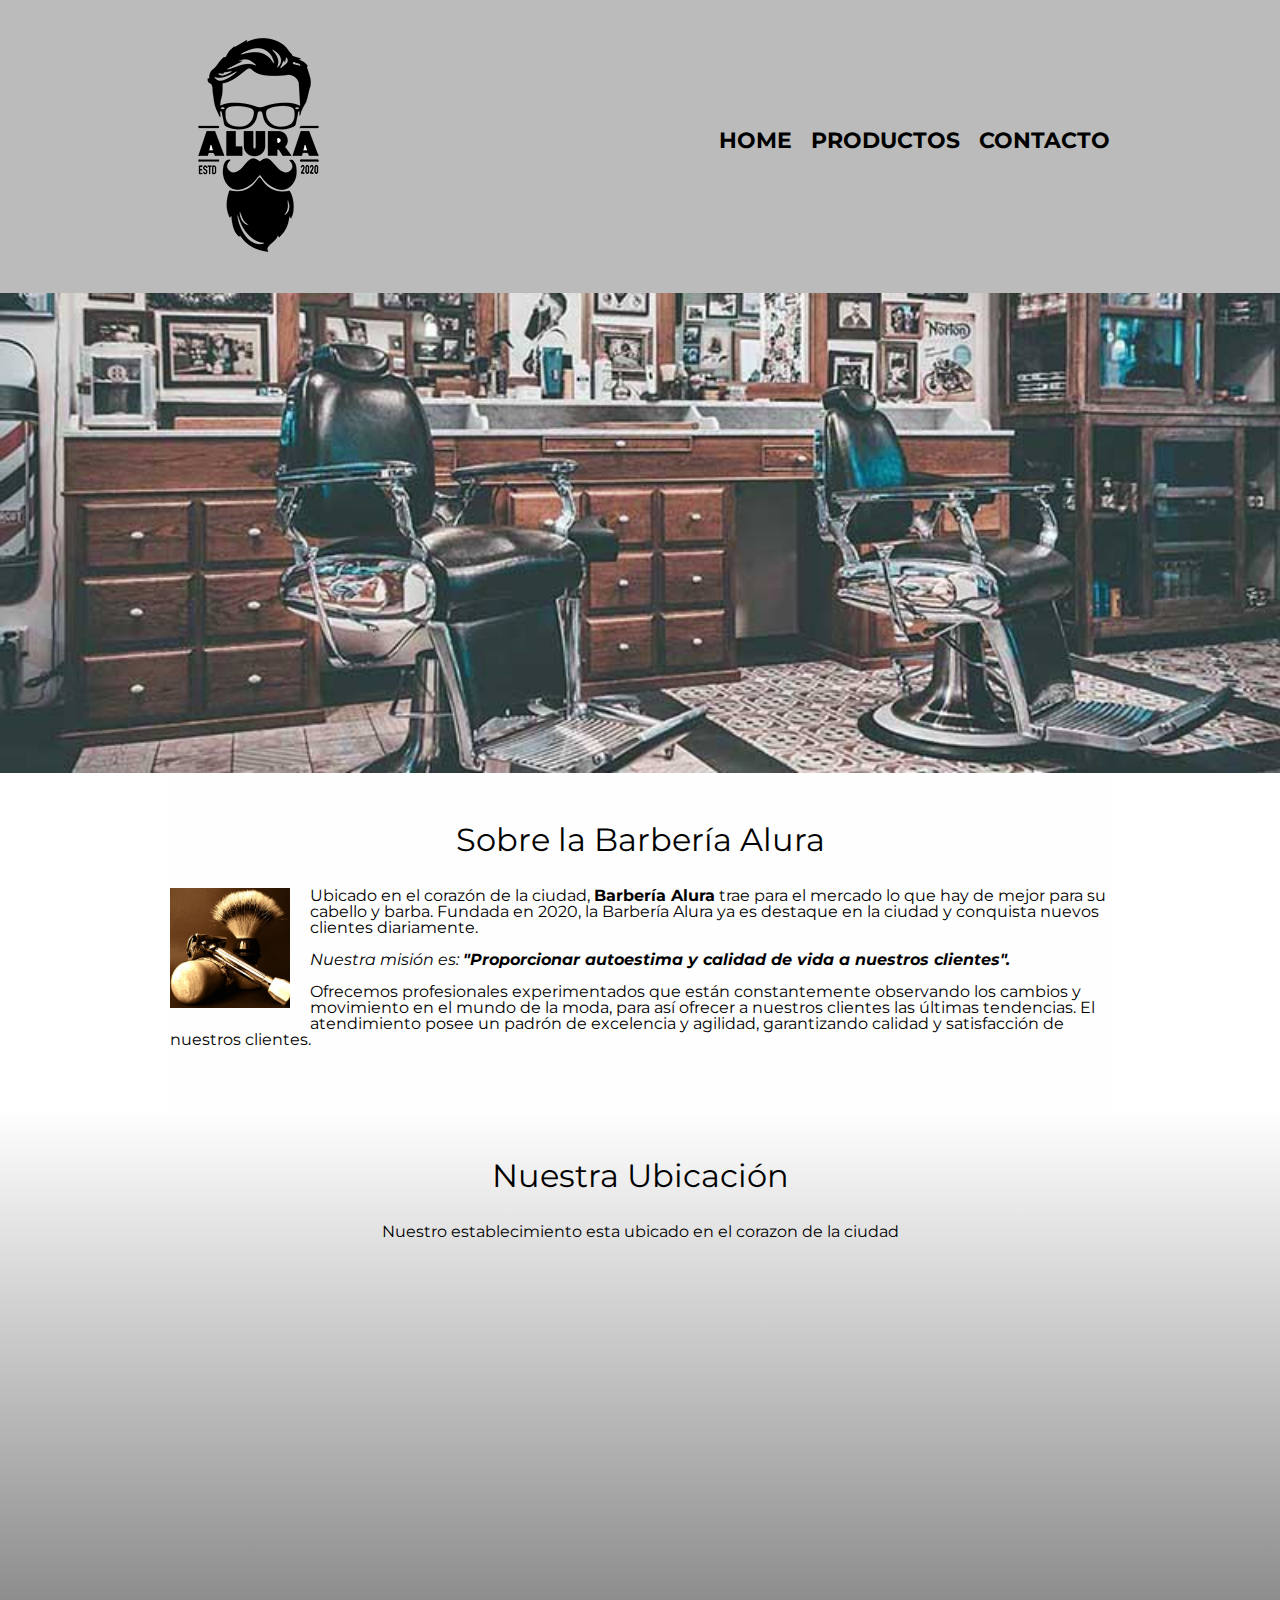
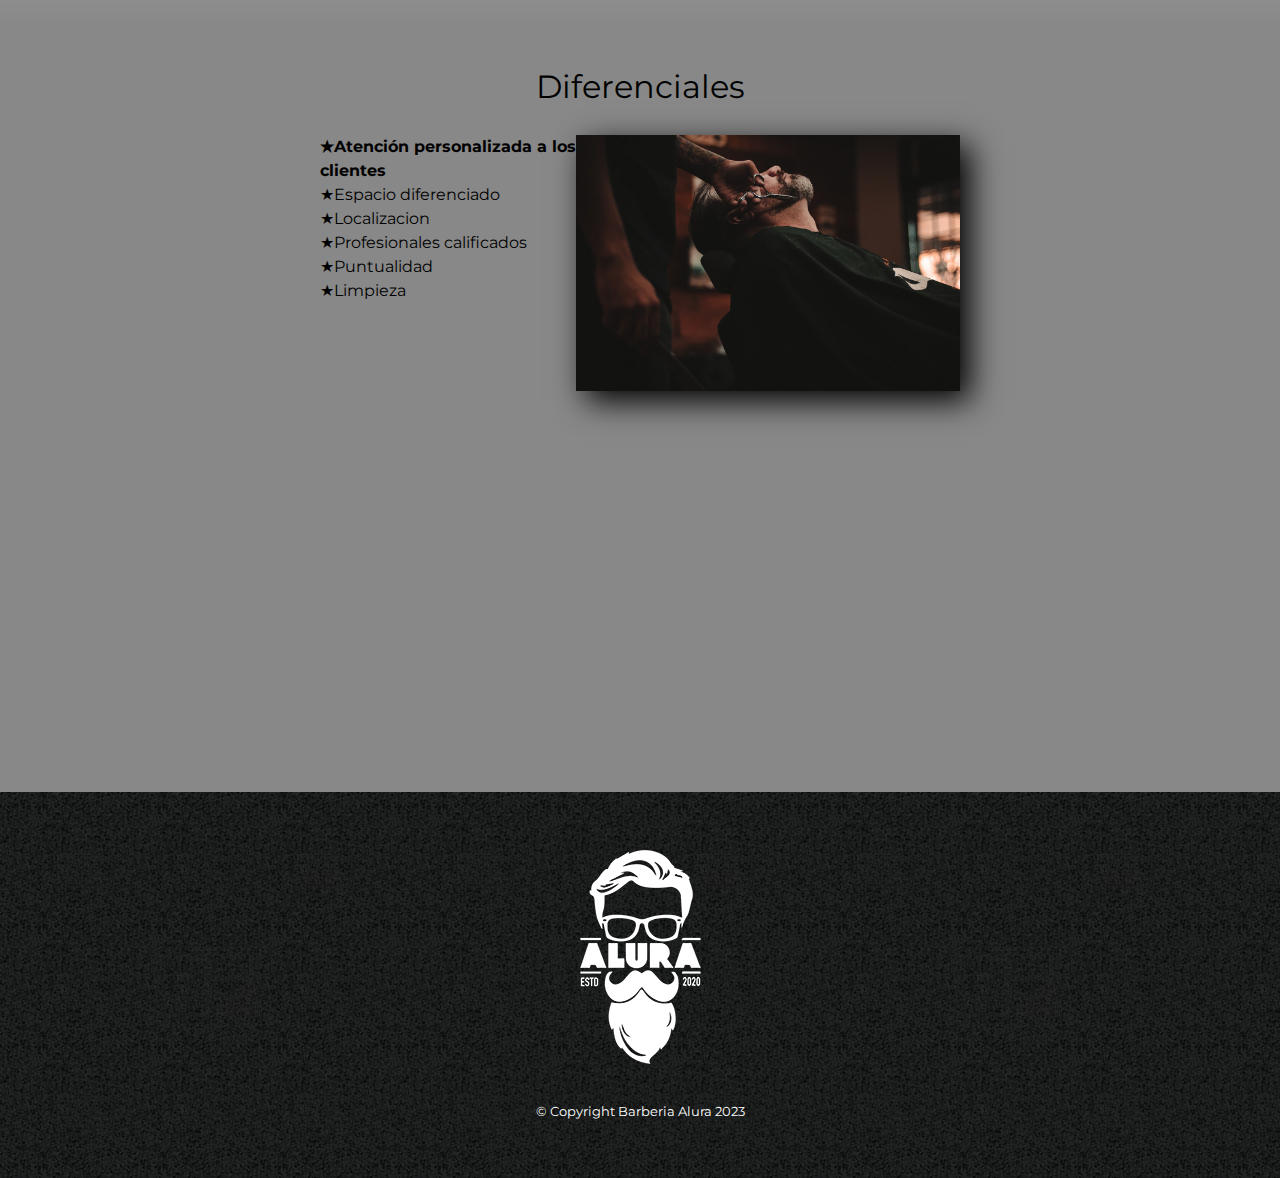
<file: index.html>
<!DOCTYPE html>
<html lang="es">
  <head>
    <meta charset="UTF-8" />
    <meta http-equiv="X-UA-Compatible" content="IE=edge" />
    <meta name="viewport" content="width=device-width, initial-scale=1.0" />
    <title>Barberia Alura</title>
    <link rel="stylesheet" href="css/reset.css" />
    <link rel="stylesheet" href="css/style.css" />
    <link rel="preconnect" href="https://fonts.googleapis.com" />
    <link rel="preconnect" href="https://fonts.gstatic.com" crossorigin />
    <link
      href="https://fonts.googleapis.com/css2?family=Montserrat:wght@300&display=swap"
      rel="stylesheet"
    />
  </head>

  <body>
    <header>
      <div class="caja">
        <h1><img src="img/logo.png" alt="logo" /></h1>
        <nav>
          <ul>
            <li><a href="index.html"> HOME</a></li>
            <li><a href="productos.html">PRODUCTOS</a></li>
            <li><a href="contacto.html">CONTACTO</a></li>
          </ul>
        </nav>
      </div>
    </header>

    <img src="img/banner.jpg" class="banner" alt="" />

    <main>
      <section class="principal">
        <h2 class="titulo-principal">Sobre la Barbería Alura</h2>
        <img
          class="utensilios"
          src="img/utensilios.jpg"
          alt="utensilios de un barbero"
        />
        <p>
          Ubicado en el corazón de la ciudad, <b>Barbería Alura</b> trae para el
          mercado lo que hay de mejor para su cabello y barba. Fundada en 2020,
          la Barbería Alura ya es destaque en la ciudad y conquista nuevos
          clientes diariamente.
        </p>
        <p id="mision">
          <i
            >Nuestra misión es:
            <b
              >"Proporcionar autoestima y calidad de vida a nuestros
              clientes".</b
            ></i
          >
        </p>
        <p>
          Ofrecemos profesionales experimentados que están constantemente
          observando los cambios y movimiento en el mundo de la moda, para así
          ofrecer a nuestros clientes las últimas tendencias. El atendimiento
          posee un padrón de excelencia y agilidad, garantizando calidad y
          satisfacción de nuestros clientes.
        </p>
      </section>

      <section class="mapa">
        <h3 class="titulo-principal">Nuestra Ubicación</h3>
        <p>Nuestro establecimiento esta ubicado en el corazon de la ciudad</p>
        <div class="mapa-contenido">
          <iframe
          src="https://www.google.com/maps/embed?pb=!1m18!1m12!1m3!1d3656.4499774664773!2d-46.63452058448886!3d-23.588189868469904!2m3!1f0!2f0!3f0!3m2!1i1024!2i768!4f13.1!3m3!1m2!1s0x94ce5a2b2ed7f3a1%3A0xab35da2f5ca62674!2sCaelum%20-%20Education%20and%20Innovation!5e0!3m2!1ses!2sco!4v1673661872154!5m2!1ses!2sco"
          width="100%"
          height="300"
          style="border: 0"
          allowfullscreen=""
          loading="lazy"
          referrerpolicy="no-referrer-when-downgrade"
        ></iframe>
        </div>
      </section>

      <section class="diferenciales">
        <h2 class="titulo-principal">Diferenciales</h2>
        <div class="contenido-diferenciales">
          <ul class="lista-diferenciales">
            <li class="items">Atención personalizada a los clientes</li>
            <li class="items">Espacio diferenciado</li>
            <li class="items">Localizacion</li>
            <li class="items">Profesionales calificados</li>
            <li class="items">Puntualidad</li>
            <li class="items">Limpieza</li>
          </ul><img src="img/diferenciales.jpg" class="diferencialesimg" />
        </div>
        <div class="video">
          <iframe
            width="100%"
            height="315"
            src="https://www.youtube.com/embed/wcVVXUV0YUY"
            title="YouTube video player"
            frameborder="0"
            allow="accelerometer; autoplay; clipboard-write; encrypted-media; gyroscope; picture-in-picture; web-share"
            allowfullscreen
          ></iframe>
        </div>
      </section>

      
    </main>

    <footer>
      <img src="img/logo-blanco.png" alt="" />
      <p class="foot">&copy Copyright Barberia Alura 2023</p>
    </footer>
  </body>
</html>
</file>
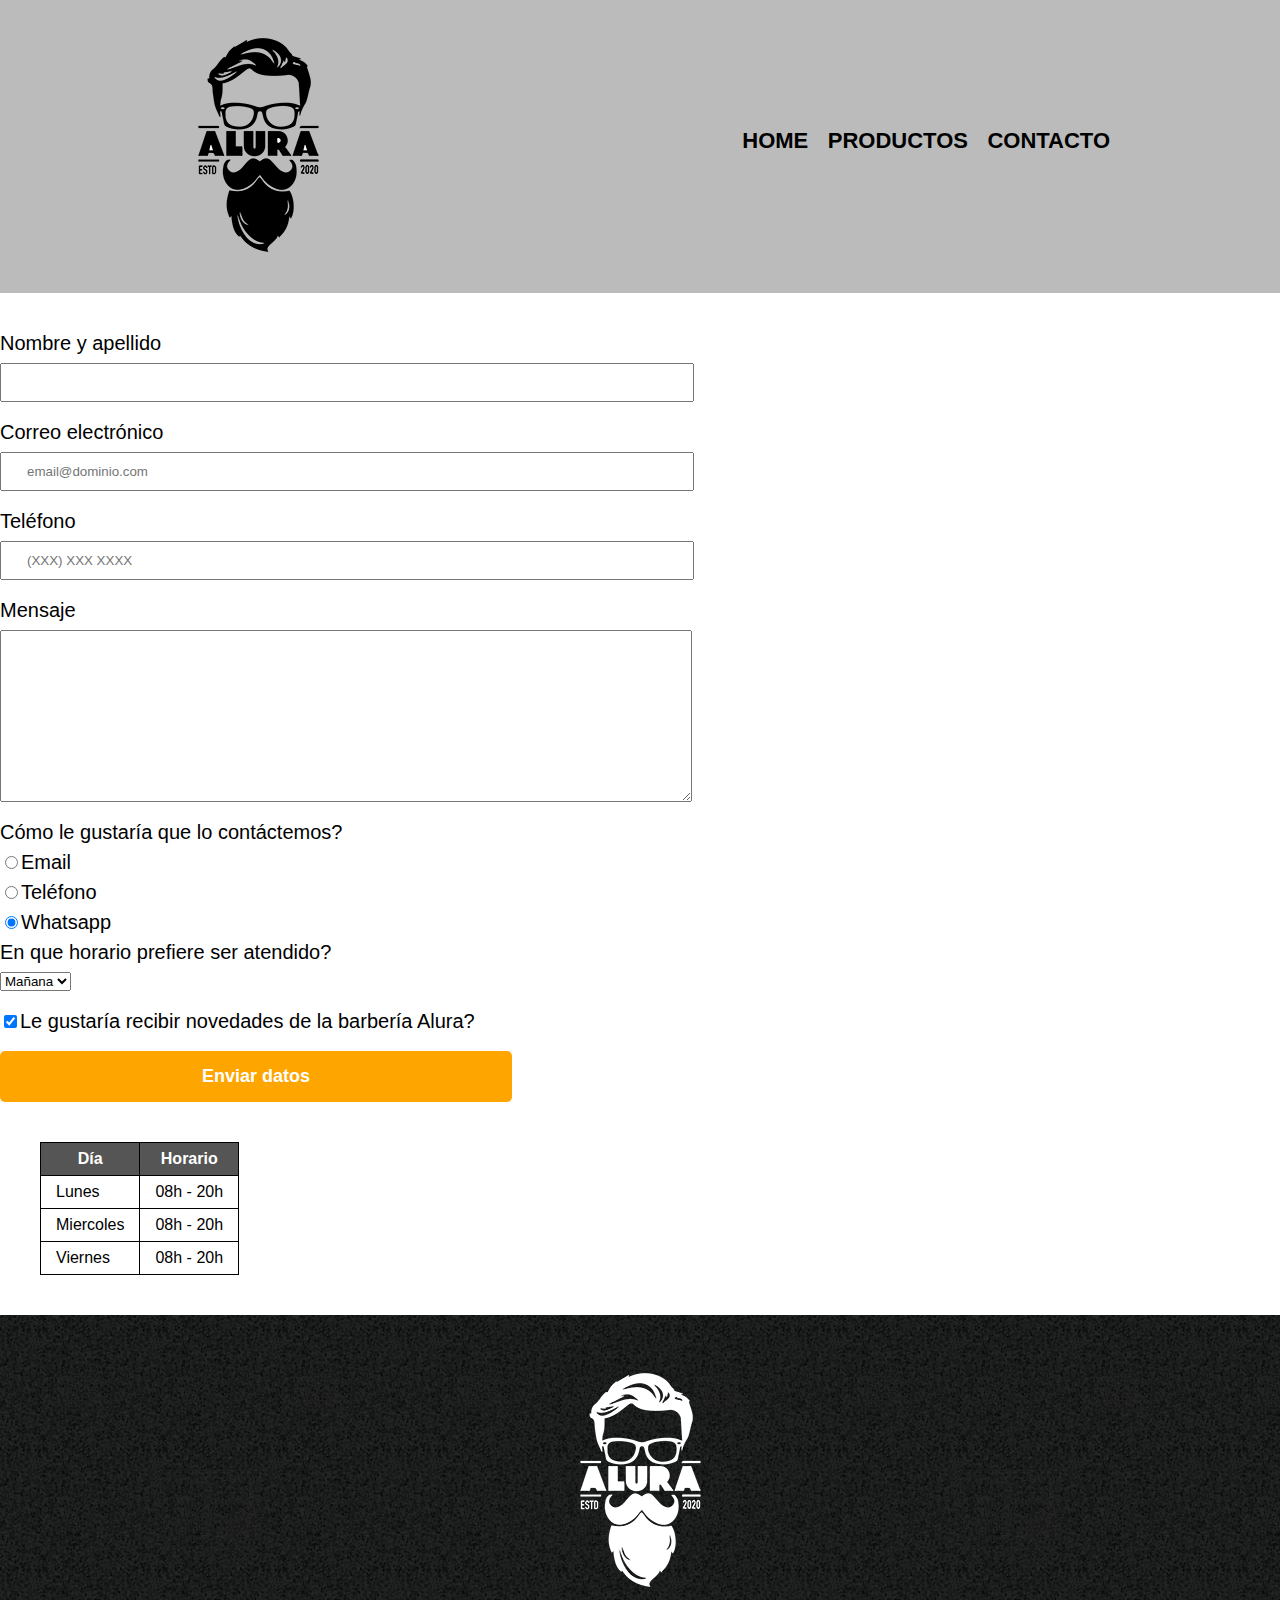
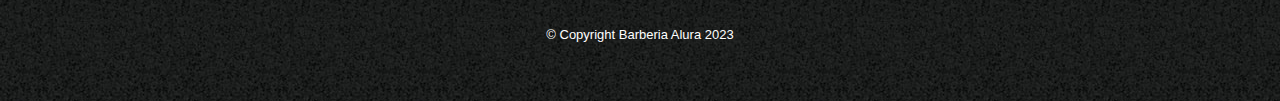
<file: contacto.html>
<!DOCTYPE html>
<html lang="en">
  <head>
    <meta charset="UTF-8" />
    <meta http-equiv="X-UA-Compatible" content="IE=edge" />
    <meta name="viewport" content="width=device-width, initial-scale=1.0" />
    <title>Contáctanos - Barberia Alura</title>
    <link rel="stylesheet" href="css/reset.css" />
    <link rel="stylesheet" href="css/style.css" />
  </head>
  <body>
    <header>
      <div class="caja">
        <h1><img src="img/logo.png" alt="logo de la barbería" /></h1>
        <nav>
          <ul>
            <li><a href="index.html"> HOME</a></li>
            <li><a href="productos.html">PRODUCTOS</a></li>
            <li><a href="contacto.html">CONTACTO</a></li>
          </ul>
        </nav>
      </div>
    </header>
    <main>
      <form action="">
        <label for="nombreApellido">Nombre y apellido</label>
        <input
          type="text"
          name=""
          id="nombreApellido"
          class="padron"
          required
        />

        <label for="correo">Correo electrónico</label>
        <input
          type="email"
          name=""
          id="correo"
          class="padron"
          required
          placeholder="email@dominio.com"
        />

        <label for="telefono">Teléfono</label>
        <input
          type="tel"
          name=""
          id="telefono"
          class="padron"
          required
          placeholder="(XXX) XXX XXXX"
        />

        <label for="mensaje">Mensaje</label>
        <textarea
          name=""
          id="mensaje"
          cols="70"
          rows="10"
          class="padron"
          required
        ></textarea>

        <fieldset>
          <legend>Cómo le gustaría que lo contáctemos?</legend>
          <label for="seleccion-email"
            ><input
              type="radio"
              name="contacto"
              value="email"
              id="seleccion-email"
            />Email</label
          >

          <label for="seleccion-telefono"
            ><input
              type="radio"
              name="contacto"
              value="telefono"
              id="seleccion-telefono"
            />Teléfono</label
          >

          <label for="seleccion-whatsapp"
            ><input
              type="radio"
              name="contacto"
              value="whatsapp"
              id="seleccion-whatsapp"
              checked
            />Whatsapp</label
          >
        </fieldset>

        <fieldset>
          <legend>En que horario prefiere ser atendido?</legend>
          <select name="" id="">
            <option value="">Mañana</option>
            <option value="">Tarde</option>
            <option value="">Noche</option>
          </select>
        </fieldset>

        <label class="checkbox"
          ><input type="checkbox" checked />Le gustaría recibir novedades de la
          barbería Alura?</label
        >

        <input type="submit" value="Enviar datos" class="enviar" />
      </form>

      <table>
        <thead>
          <tr>
            <th>Día</th>
            <th>Horario</th>
          </tr>
        </thead>
        <tbody>
          <tr>
            <td>Lunes</td>
            <td>08h - 20h</td>
          </tr>
          <tr>
            <td>Miercoles</td>
            <td>08h - 20h</td>
          </tr>
          <tr>
            <td>Viernes</td>
            <td>08h - 20h</td>
          </tr>
        </tbody>
      </table>
    </main>
    <footer>
      <img src="img/logo-blanco.png" alt="logo de la barbería" />
      <p class="foot">&copy Copyright Barberia Alura 2023</p>
    </footer>
  </body>
</html>
</file>
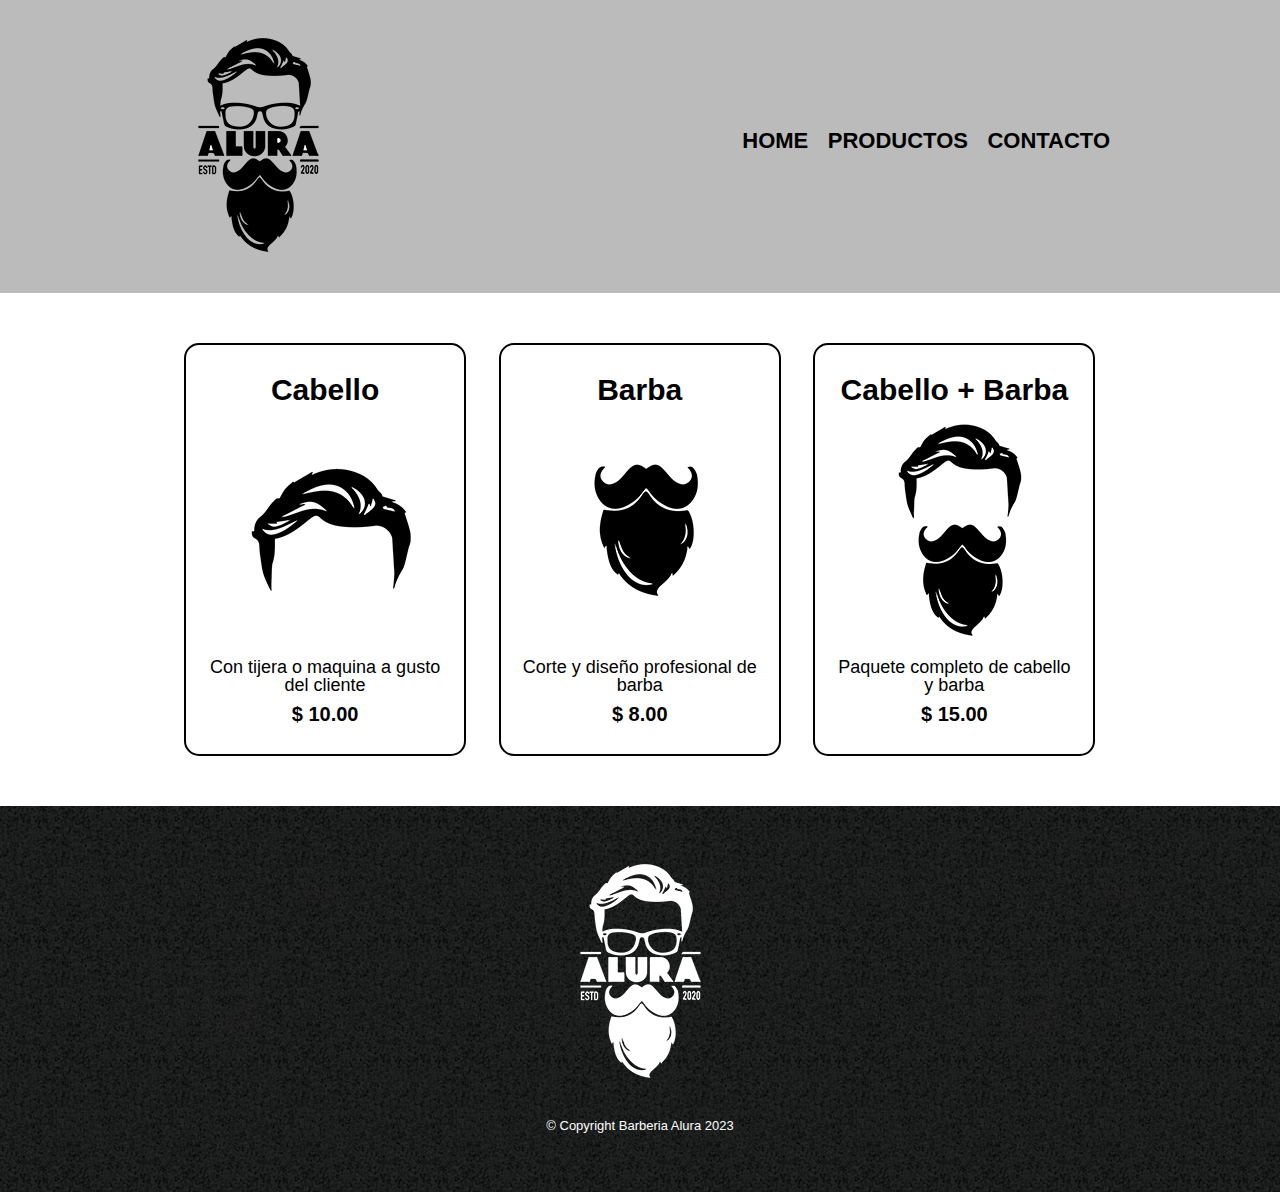
<file: productos.html>
<!DOCTYPE html>
<html lang="es">
  <head>
    <meta charset="UTF-8" />
    <meta http-equiv="X-UA-Compatible" content="IE=edge" />
    <meta name="viewport" content="width=device-width, initial-scale=1.0" />
    <title>Productos - Barberia Alura</title>
    <link rel="stylesheet" href="css/reset.css" />
    <link rel="stylesheet" href="css/style.css" />
  </head>
  <body>
    <header>
      <div class="caja">
        <h1><img src="img/logo.png" alt="logo" /></h1>
        <nav>
          <ul>
            <li><a href="index.html"> HOME</a></li>
            <li><a href="productos.html">PRODUCTOS</a></li>
            <li><a href="contacto.html">CONTACTO</a></li>
          </ul>
        </nav>
      </div>
    </header>
    <main>
      <ul class="productos">
        <li>
          <h2>Cabello</h2>
          <img src="img/cabello.jpg" alt="" />
          <p class="descripcion">Con tijera o maquina a gusto del cliente</p>
          <p class="precio">$ 10.00</p>
        </li>
        <li>
          <h2>Barba</h2>
          <img src="img/barba.jpg" alt="" />
          <p class="descripcion">Corte y diseño profesional de barba</p>
          <p class="precio">$ 8.00</p>
        </li>
        <li>
          <h2>Cabello + Barba</h2>
          <img src="img/cabello+barba.jpg" alt="" />
          <p class="descripcion">Paquete completo de cabello y barba</p>
          <p class="precio">$ 15.00</p>
        </li>
      </ul>
    </main>
    <footer>
      <img src="img/logo-blanco.png" alt="" />
      <p class="foot">&copy Copyright Barberia Alura 2023</p>
    </footer>
  </body>
</html>
</file>
<file: css/style.css>
body {
  font-family: "Montserrat", sans-serif;
}
header {
  background-color: #bbb;
  padding: 20px 0;
}

.caja {
  width: 940px;
  position: relative;
  margin: 0 auto;
}

nav {
  position: absolute;
  top: 110px;
  right: 0;
}

nav li {
  display: inline;
  margin: 0 0 0 15px;
}

nav a {
  text-transform: uppercase;
  color: #000;
  font-weight: bold;
  font-size: 22px;
  text-decoration: none;
}

nav a:hover {
  color: #c78c19;
}

.productos {
  width: 940px;
  margin: 0 auto;
  padding: 50px;
}

.productos li {
  display: inline-block;
  text-align: center;
  width: 30%;
  vertical-align: top;
  margin: 0 1.5%;
  padding: 30px 20px;
  box-sizing: border-box;
  /* border-color: #000;
  border-width: 2px;
  border-style: solid; */
  border: 2px solid #000;
  border-radius: 15px;
}

.productos li:hover {
  border-color: #c78c19;
}

.productos li:active {
  border-color: #088c19;
}

.productos h2 {
  font-size: 30px;
  font-weight: bold;
}

.productos li:hover h2 {
  font-size: 33px;
}

.descripcion {
  font-size: 18px;
}

.precio {
  font-size: 20px;
  font-weight: bold;
  margin-top: 10px;
}

footer {
  text-align: center;
  background: url(../img/bg.jpg);
  padding: 40px;
}

.foot {
  color: #fff;
  font-size: 13px;
  margin: 20px;
}

form {
  margin: 40px 0;
}

form label,
form legend {
  display: block;
  font-size: 20px;
  margin: 0 0 10px;
}

.padron {
  display: block;
  margin: 0 0 20px;
  padding: 10px 25px;
  width: 50%;
}
.checkbox {
  margin: 20px 0;
}

.enviar {
  width: 40%;
  padding: 15px 0;
  font-size: 18px;
  font-weight: bold;
  color: white;
  background: orange;
  border: none;
  border-radius: 5px;
  transition: 0.5s all;
  cursor: pointer;
}

.enviar:hover {
  background: darkorange;
  transform: scale(1.2);
}

table {
  margin: 40px;
}

thead {
  background: #555;
  color: white;
  font-weight: bold;
}

td,
th {
  border: 1px solid #000;
  padding: 8px 15px;
}

/*CSS para el index*/

.banner {
  width: 100%;
}

.principal {
  padding: 3em 0;
  background: #fefefe;
  width: 940px;
  margin: 0 auto;
}

.titulo-principal {
  text-align: center;
  font-size: 2em;
  margin: 0 0 1em;
  clear: left;
}

.principal p {
  margin: 0 0 1em;
}

.principal b {
  font-weight: bold;
}

.principal i {
  font-style: italic;
}

.utensilios {
  width: 120px;
  float: left;
  margin: 0 20px 20px 0;
}
.mapa {
  padding: 3em 0;
  background: linear-gradient(#fefefe,#888);
}

.mapa p {
  margin: 0 0 2em;
  text-align: center;
}

.mapa-contenido{
  width: 940px;
  margin: 0 auto;
}

.diferenciales{
  padding: 3em 0;
  background: #888;
}

.contenido-diferenciales {
  width: 640px;
  margin: 0 auto;
}

.lista-diferenciales {
  width: 40%;
  display: inline-block;
  vertical-align: top;
}

.items {
  line-height: 1.5;
}

.items::before{
  content: "★";
}

.items:first-child {
  font-weight: bold;
}

.diferencialesimg {
  width: 60%;
  transition: 400ms;
  box-shadow: 10px 10px 30px #000;
}

.diferencialesimg:hover{  
  opacity: 0.3;
}

.video {
  width: 560px;
  margin: 1em auto;
}

@media screen and (max-width:480px){
  h1{
    text-align: center;
  }

  nav{
    position: static;
    font-size: 20px;
  }

  .caja, .principal, .mapa-contenido, .contenido-diferenciales, .video{
    width: auto;
  }

  .lista-diferenciales, .diferencialesimg{
    width: 100%;
  }
}
</file>
